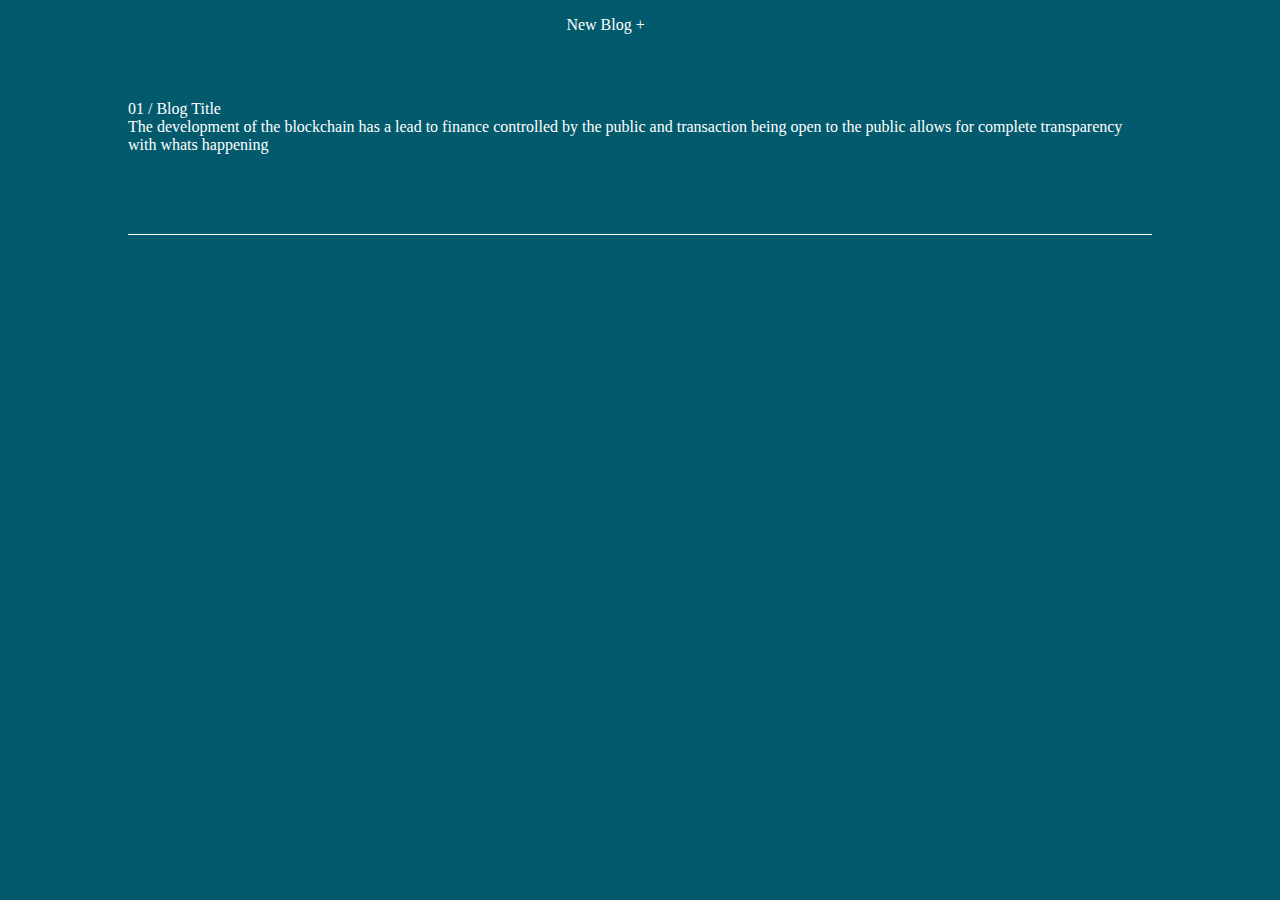
<file: blog.html>
<!DOCTYPE html>
<html lang="en">

<head>
	<meta charset="UTF-8">
	<meta http-equiv="X-UA-Compatible" content="IE=edge">
	<meta name="viewport" content="width=device-width, initial-scale=1.0">
	<link rel="stylesheet" href="reset.css">
	<link rel="stylesheet" href="projects.css">
	<title>Blog</title>
</head>

<body>
	<div id="new-blog">

		<aside>
			<a href="new-blog.html">New Blog +</a>
		</aside>
	</div>

	<main>
		<div class="project">
			<div class="txt">
				<h2 class="project-title">01 / Blog Title</h2>
				<p class="project-desc">The development of the blockchain has a lead to finance controlled by the public
					and transaction being open to the public allows for complete transparency with whats happening
				</p>
			</div>
		</div>
		<hr>
	</main>

</body>

</html>
</file>
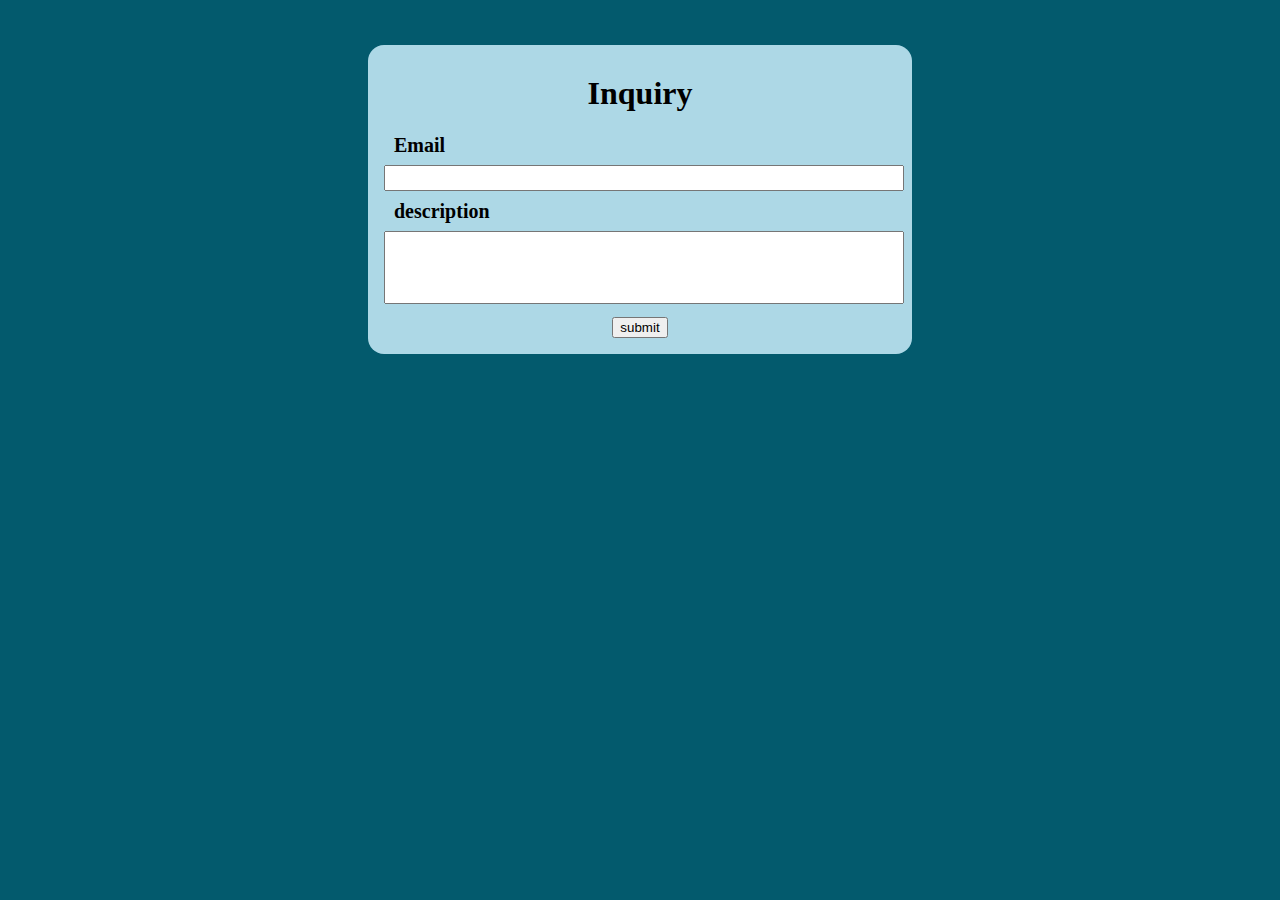
<file: email.html>
<!DOCTYPE html>
<html lang="en">

<head>
	<meta charset="UTF-8">
	<meta http-equiv="X-UA-Compatible" content="IE=edge">
	<meta name="viewport" content="width=device-width, initial-scale=1.0">
	<link rel="stylesheet" href="reset.css">
	<link rel="stylesheet" href="new-blog.css">
	<title>New</title>
</head>

<body>
	<!-- form for new contact request -->
	<form action="">
		<h2>Inquiry</h2>
		<label for="contact">Email</label>
		<input required type="email" name="Blog Title" id="title">

		<label for="">description</label>
		<input required type="text" name="Description" id="desc">

		<button type="submit" id="submit">submit</button>
	</form>
</body>

</html>
</file>
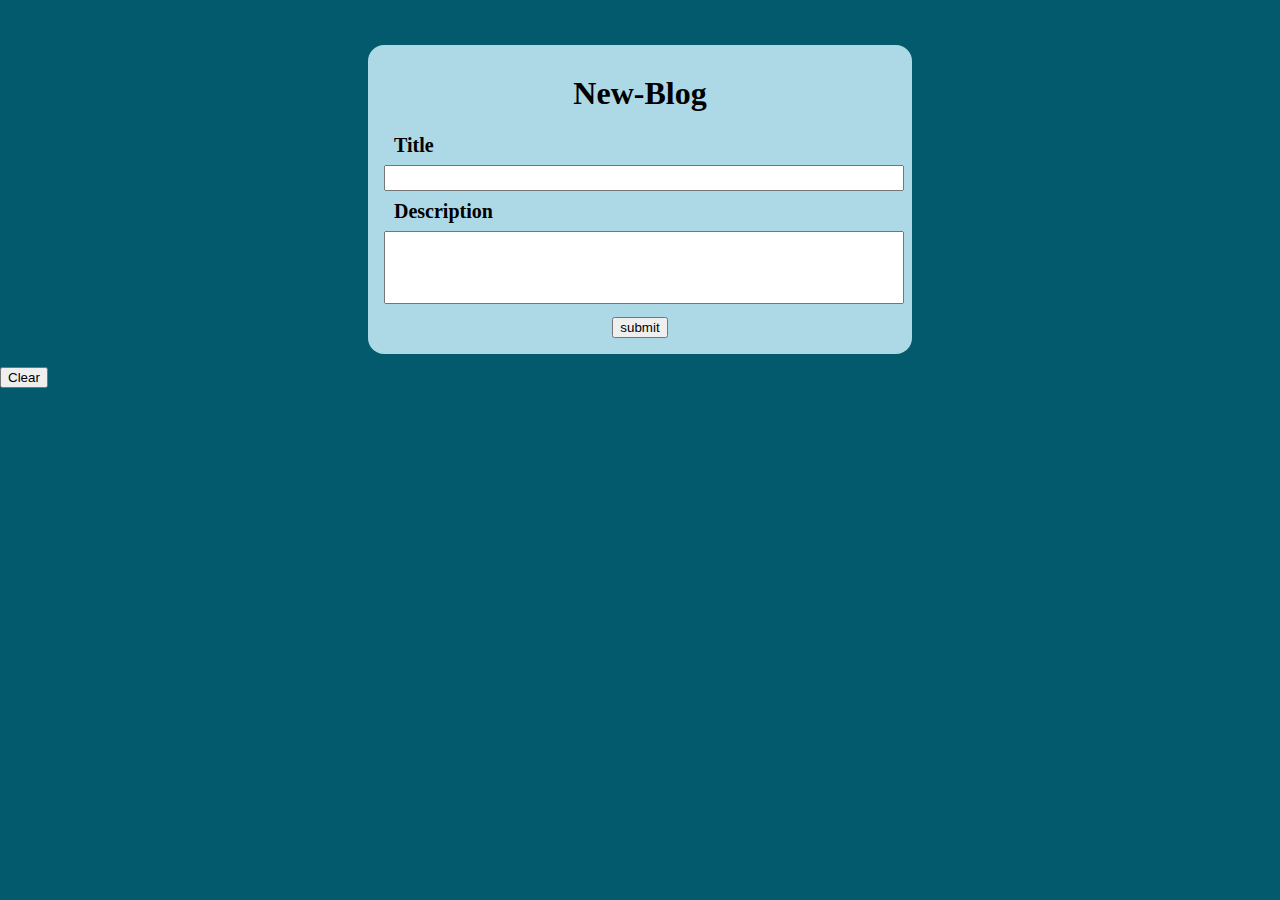
<file: new-blog.html>
<!DOCTYPE html>
<html lang="en">

<head>
	<meta charset="UTF-8">
	<meta name="viewport" content="width=device-width, initial-scale=1.0">
	<link rel="stylesheet" href="reset.css">
	<link rel="stylesheet" href="new-blog.css">
	<title>New</title>
</head>

<body>
	<!-- form for new blog submission -->
	<form action="addpost.php" method="POST">
		<h2>New-Blog</h2>
		<label for="" id="titlelabel">Title</label>
		<input type="text" name="Blog-Title" id="title">

		<label for="" id="desclabel">Description</label>
		<input type="text" name="Description" id="desc">

		<button type="submit" id="submit" name="newPost">submit</button>
	</form>
	<button id="clear" >Clear</button>

	<script src="addPost.js"></script>
</body>

</html>
</file>
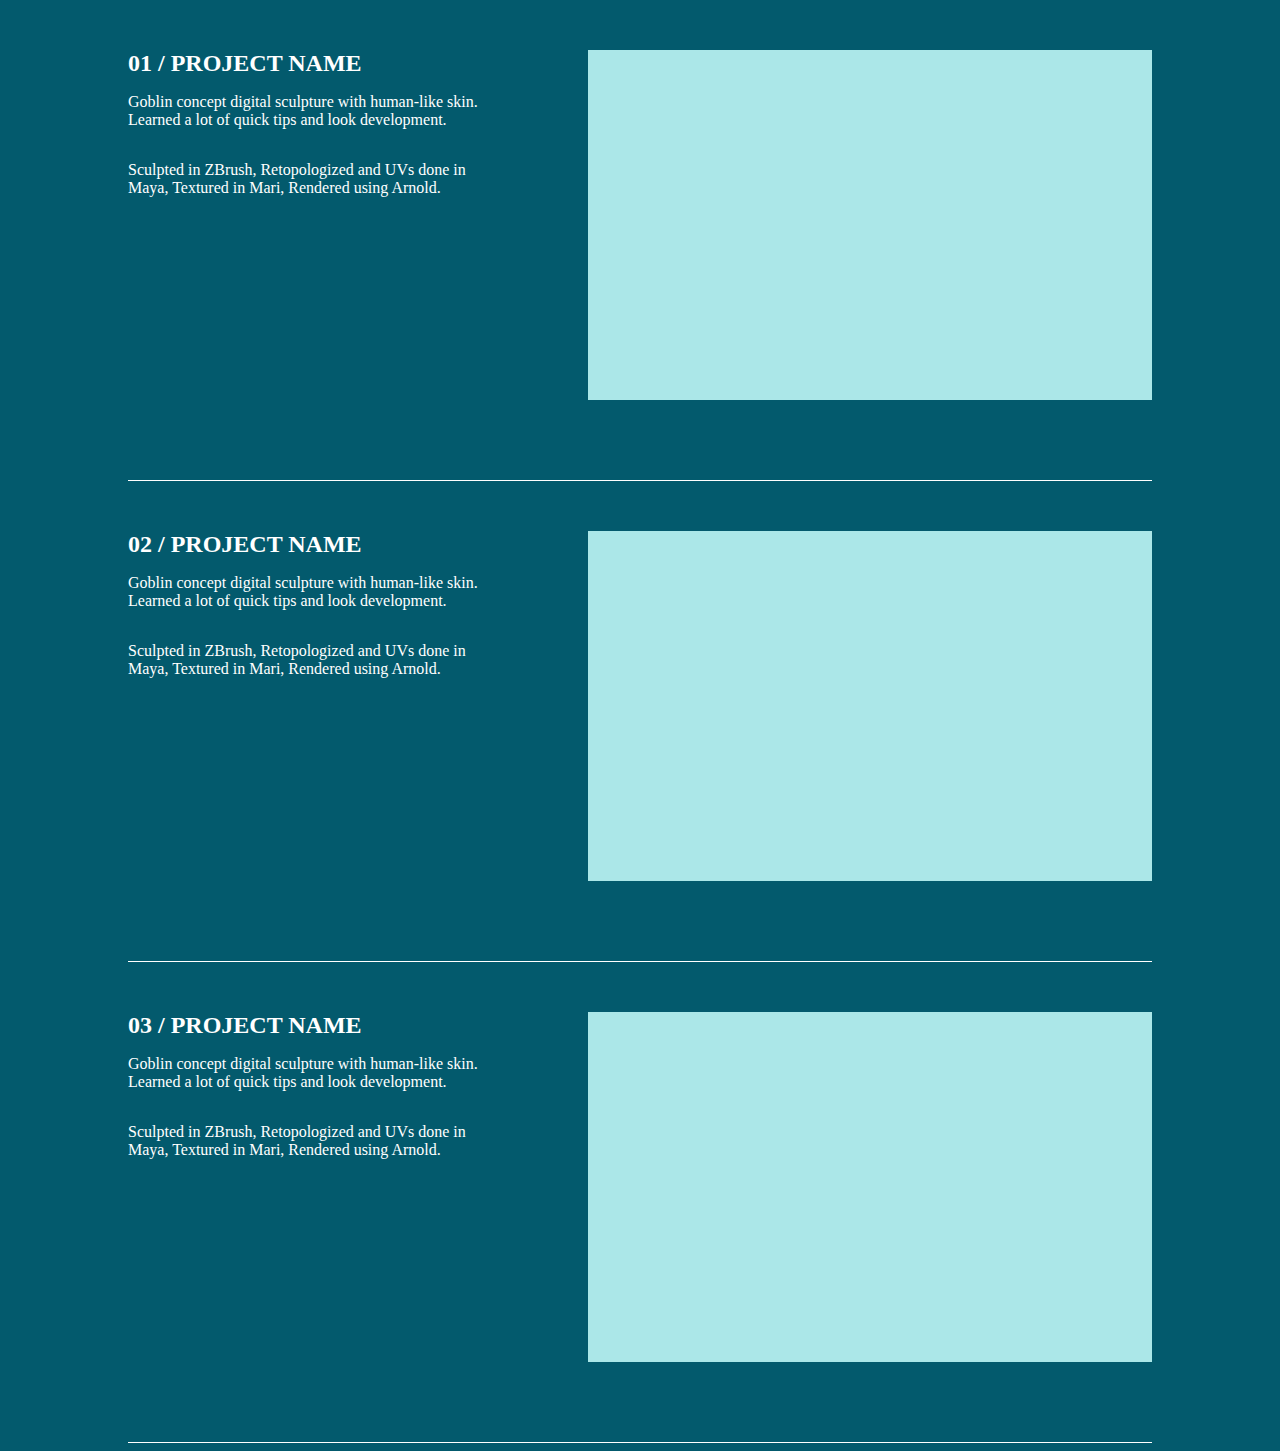
<file: Projects.html>
<!DOCTYPE html>
<html lang="en">

<head>
	<meta charset="UTF-8">
	<meta http-equiv="X-UA-Compatible" content="IE=edge">
	<meta name="viewport" content="width=device-width, initial-scale=1.0">
	<link rel="stylesheet" href="projects.css">
	<title>Document</title>
</head>

<body>
	<div class="project">
		<div class="txt">
			<h2 class="project-title">01 / PROJECT NAME</h2>
			<p class="project-desc">Goblin concept digital sculpture with human-like skin. Learned a lot of quick tips
				and look development.</p>
			<p class="technologies">Sculpted in ZBrush, Retopologized and UVs done in Maya, Textured in Mari, Rendered
				using Arnold.</p>
		</div>
		<div class="divider"></div>
		<div class="square"></div>
	</div>
	<hr>

	<div class="project">
		<div class="txt">
			<h2 class="project-title">02 / PROJECT NAME</h2>
			<p class="project-desc">Goblin concept digital sculpture with human-like skin. Learned a lot of quick tips
				and look development.</p>
			<p class="technologies">Sculpted in ZBrush, Retopologized and UVs done in Maya, Textured in Mari, Rendered
				using Arnold.</p>
		</div>
		<div class="divider"></div>
		<div class="square"></div>
	</div>
	<hr>


	<div class="project">
		<div class="txt">
			<h2 class="project-title">03 / PROJECT NAME</h2>
			<p class="project-desc">Goblin concept digital sculpture with human-like skin. Learned a lot of quick tips
				and look development.</p>
			<p class="technologies">Sculpted in ZBrush, Retopologized and UVs done in Maya, Textured in Mari, Rendered
				using Arnold.</p>
		</div>
		<div class="divider"></div>
		<div class="square"></div>
	</div>
	<hr>
</body>

</html>
</file>
<file: projects.css>
body, ul, li, a{
	margin: 0;
	padding: 0;
	border: 0;
	font-size: 100%;
	font: inherit;
	vertical-align: baseline;
	text-decoration: none;
}

ol,
ul {
	list-style: none;
}

body {
	background-color: #035A6D;
	color: white;
}

.project {
	width: 80%;
	margin: auto;
	margin-top: 50px;
	display: flex;
	flex-direction: row;
}

.txt {
	display: flex;
	flex-direction: column;
}

h2 {
	margin-block: 0px;
}

.divider {
	width: 175px;
}

.square {
	height: 350px;
	width: 65em;
	background-color: #ABE7E8;
}


hr {
	width: 80%;
	height: 1px;
	background-color: white;
	border: none;
	margin-top: 5em;
}

#new-blog {
	padding: 1em;
	margin-left: 43%;
}

#new-blog a {
	color: white;
}

#new-blog a:hover {
	color: darkblue;
}
</file>
<file: new-blog.css>
form {
	width: 40vw;
	display: flex;
	flex-direction: column;
	margin: auto;
	padding: 1em;
	background-color: lightblue;
	margin-top: 5vh;
	border-radius: 1em;
}

body {
	background-color: #035A6D;
}

h2 {
	margin: auto;
	font-weight: 900;
	font-size: 2em;
	padding: .5em;
}

label {
	font-weight: 600;
	font-size: 1.25em;
	padding: .5em;
}

/* input {} */

#title {
	margin: auto;
	width: 100%;
	height: 1.5em;
}

#desc {
	margin: auto;
	width: 100%;
	height: 5em;
}

button {
	margin: auto;
	margin-top: 1em;
}
</file>
